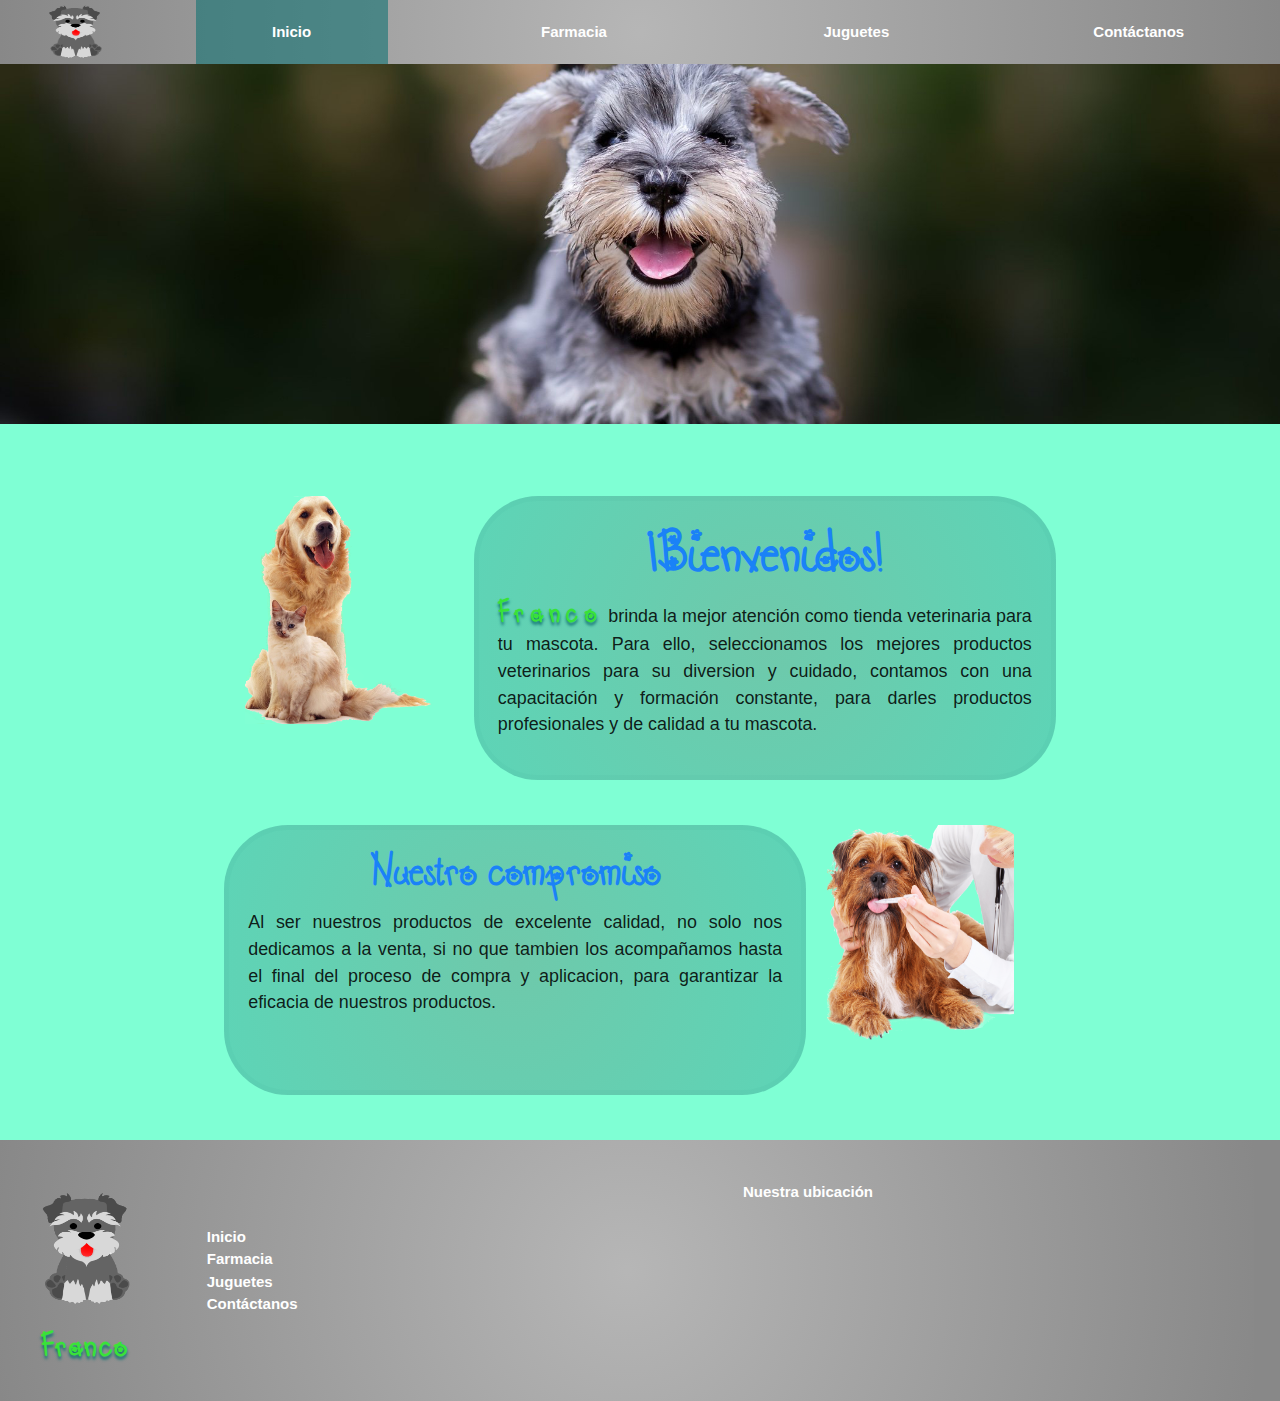
<file: index.html>
<!DOCTYPE html>
<html lang="en">
<head>
  <meta charset="UTF-8">
  <meta name="viewport" content="width=device-width, initial-scale=1.0">
  <title>Franco - Index</title>
  <link href="https://fonts.googleapis.com/icon?family=Material+Icons" rel="stylesheet">
  <link rel="stylesheet" href="https://cdnjs.cloudflare.com/ajax/libs/materialize/1.0.0/css/materialize.min.css">
  <link rel="stylesheet" href="css/styles.css">
  <link rel="icon" href="assets/img/logo.png" type="image/png"/>
</head>
<body>
  <header class="">
      <div class="bannerFooter">
        <nav>
          <div class="logo"></div>
          <a class="active" href="#">Inicio</a>
          <a href="pages/farmacia.html">Farmacia</a>
          <a href="pages/juguetes.html">Juguetes</a>
          <a href="pages/contacto.html">Contáctanos</a>
        </nav>
      </div>
      <div class="ban inicio"></div>
  </header>
  <section class="homePage" id="homePage">
    <div class="sectionContenido">
      <div class="hpIzq"></div>
      <div class="hpCenter">
        <h3>¡Bienvenidos!</h3>
        <p><span>Franco</span> brinda la mejor atención como tienda veterinaria para tu mascota. Para ello, seleccionamos los mejores productos veterinarios para su diversion y cuidado, contamos con una capacitación y formación constante, para darles productos profesionales y de calidad a tu mascota.</p>
      </div>
    </div>
    <div class="sectionContenido">
      <div class="hpCenter">
        <h4>Nuestro compromiso</h4>
        <p>Al ser nuestros productos de excelente calidad, no solo nos dedicamos a la venta, si no que tambien los acompañamos hasta el final del proceso de compra y aplicacion, para garantizar la eficacia de nuestros productos.</p>
      </div>
      <div class="hpDer"></div>
    </div>
  </section>
  <footer>
    <div class="fondo2"><div class="logo"><p>Franco</p></div></div>
    <div class="links">
      <a href="#">Inicio</a>
      <a href="pages/farmacia.html">Farmacia</a>
      <a href="pages/juguetes.html">Juguetes</a>
      <a href="pages/contacto.html">Contáctanos</a>
    </div>
    <div class="ubicacion">
      <p>Nuestra ubicación</p>
      <div class="mapa"><iframe src="https://www.google.com/maps/embed?pb=!1m18!1m12!1m3!1d3283.687147907851!2d-58.43256788459159!3d-34.6120717654476!2m3!1f0!2f0!3f0!3m2!1i1024!2i768!4f13.1!3m3!1m2!1s0x95bcca429815227f%3A0x5d302e497c2cda87!2sR%C3%ADo%20de%20Janeiro%20300%2C%20C1405%20CCB%2C%20Buenos%20Aires!5e0!3m2!1ses-419!2sar!4v1609720701313!5m2!1ses-419!2sar" width="auto" height="auto" frameborder="0" style="border:0;" allowfullscreen="" aria-hidden="false" tabindex="0"></iframe></div>
    </div>
    </footer>
    <script src="https://cdnjs.cloudflare.com/ajax/libs/materialize/1.0.0/js/materialize.min.js"></script>
    <script src="../js/scripts.js"></script>
  </body>
</html>
</file>
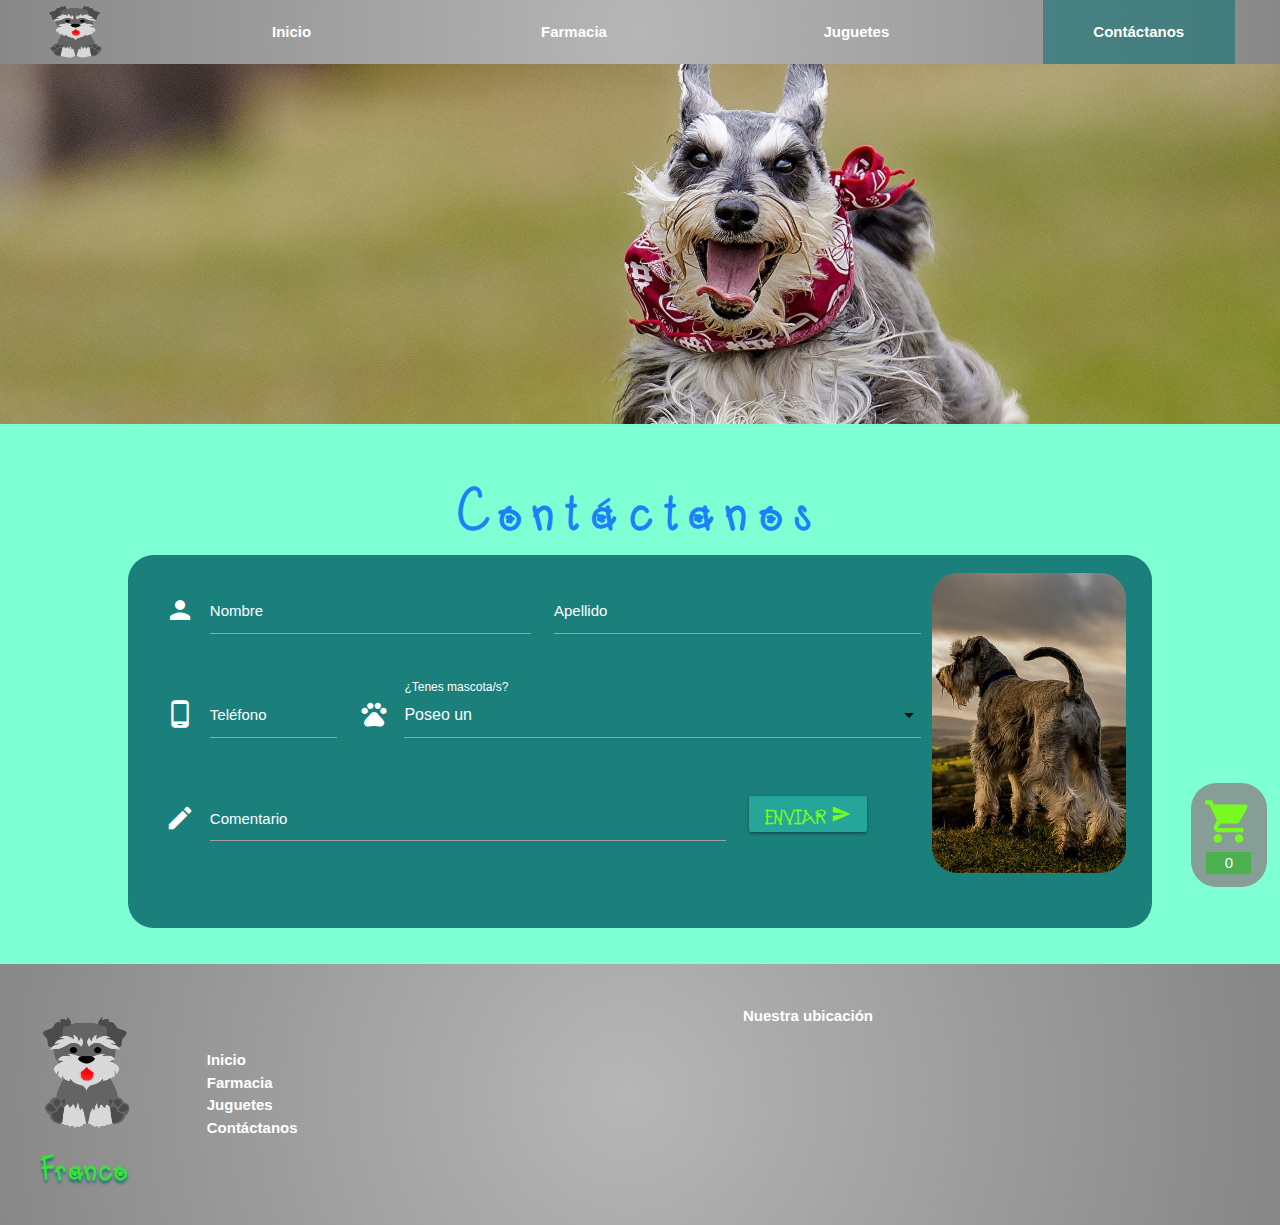
<file: pages/contacto.html>
<!DOCTYPE html>
<html lang="en">
<head>
  <meta charset="UTF-8">
  <meta name="viewport" content="width=device-width, initial-scale=1.0">
  <title>Franco - Contactanos</title>
  <link href="https://fonts.googleapis.com/icon?family=Material+Icons" rel="stylesheet">
  <link rel="stylesheet" href="https://cdnjs.cloudflare.com/ajax/libs/materialize/1.0.0/css/materialize.min.css">
  <link rel="stylesheet" href="../css/styles.css">
  <link rel="icon"   href="../assets/img/logo.png" type="image/png"/>
</head>
<body>
  <header class="">
    <div class="bannerFooter">
      <nav>
        <div class="logo"></div>
        <a href="../index.html">Inicio</a>
        <a href="farmacia.html">Farmacia</a>
        <a href="juguetes.html">Juguetes</a>
        <a class="active" href="#">Contáctanos</a>
      </nav>
    </div>
    <div class="ban contacto"></div>
  </header>
  <section class="contentContacto" id="contacto">
    <h3>Contáctanos</h3>
    <form class="contentForm">
      <div class="row form">
        <div class="col s12">
          <div class="row">
            <div class="input-field col s6">
              <i class="material-icons prefix">person</i>
              <input id="first_name" type="text" class="validate" required>
              <label for="first_name">Nombre</label>
            </div>
            <div class="input-field col s6">
              <input id="last_name" type="text" class="validate" required>
              <label for="last_name">Apellido</label>
            </div>
          </div>
          <div class="row">
            <div class="input-field col s3">
              <i class="material-icons prefix">phone_android</i>
              <input id="phone" type="text" class="validate" required>
              <label for="phone">Teléfono</label>
            </div>
            <div class="input-field col s9 m9">
              <i class="material-icons prefix">pets</i>
              <select id="select" class="icons" multiple>
                <option value="0" disabled selected>Poseo un</option>
                <option value="1" data-icon="../assets/img/gato.png">Gato</option>
                <option value="2" data-icon="../assets/img/perro.png">Perro</option>
                <option value="3" data-icon="../assets/img/otro.png">Otro</option>
              </select>
              <label>¿Tenes mascota/s?</label>
            </div>
          </div>
          <div class="row">
            <div class="input-field col s9">
              <i class="material-icons prefix">mode_edit</i>
              <textarea id="comentario" class="materialize-textarea"></textarea>
              <label for="comentario">Comentario</label>
            </div>
            <div class="input-field col s3">
              <button id="submit" class="waves-effect waves-light btn modal-trigger" type="submit" data-target="modalConfirm">Enviar
              <i class="material-icons">send</i>
              </button>
            </div>
          </div>
        </div>
      </div>
      <div class="imgForm"></div>
    </form>
  </section>
  <div id="modalConfirm" class="modal">
    <div class="modal-content mensajeEnviado">
      <h4>Mensaje Enviado</h4>
      <p>El mensaje de contacto se envio sin problemas. En breve te contactaremos.</p>
      <img src="../assets/img/gracias.jpg" alt="">
    </div>
    <div class="modal-footer">
      <a href="#!" class="modal-close waves-effect btn-flat">Entendido!</a>
    </div>
  </div>
  <div id="modalProducto" class="modal">
    <div class="modal-content">
      <h4>Carrito de compras</h4>
      <div class="contentModalCarro">
        <div>
          <h3>Farmacia</h3>
          <div class="tableMedicinas"></div>
        </div>
        <div class="separacion"></div>
        <div>
          <h3>Juguetes</h3>
          <div class="tableJuguetes"></div>
        </div>
      </div>
      <div class="totalCarro"></div>
      <a id="finalizarCompra" onclick="finishBuy()" class="btn green waves-effect">Finalizar compra</a>
    </div>
    <div class="modal-footer">
      <a id="vaciarCarro" class="modal-close waves-effect btn-flat">Vaciar Carro</a>
      <a class="modal-close waves-effect btn-flat">Cerrar</a>
    </div>
  </div>
  <div class="shop">
    <a id="car" class="waves-effect waves-light modal-trigger" data-target="modalProducto">
      <i class="material-icons">shopping_cart</i>
    </a>
    <span id="shopCar" class="badge green"></span>
  </div>
  <footer>
    <div class="fondo2"><div class="logo"><p>Franco</p></div></div>
    <div class="links">
      <a href="../index.html">Inicio</a>
      <a href="farmacia.html">Farmacia</a>
      <a href="juguetes.html">Juguetes</a>
      <a href="#">Contáctanos</a>
    </div>
    <div class="ubicacion">
      <p>Nuestra ubicación</p>
      <div class="mapa"><iframe src="https://www.google.com/maps/embed?pb=!1m18!1m12!1m3!1d3283.687147907851!2d-58.43256788459159!3d-34.6120717654476!2m3!1f0!2f0!3f0!3m2!1i1024!2i768!4f13.1!3m3!1m2!1s0x95bcca429815227f%3A0x5d302e497c2cda87!2sR%C3%ADo%20de%20Janeiro%20300%2C%20C1405%20CCB%2C%20Buenos%20Aires!5e0!3m2!1ses-419!2sar!4v1609720701313!5m2!1ses-419!2sar" width="auto" height="auto" frameborder="0" style="border:0;" allowfullscreen="" aria-hidden="false" tabindex="0"></iframe></div>
    </div>
    </footer>
  <script src="https://code.jquery.com/jquery-2.1.4.min.js"></script>
  <script src="https://cdnjs.cloudflare.com/ajax/libs/materialize/1.0.0/js/materialize.min.js"></script>
  <script src="../js/scripts.js"></script>
</body>
</html>
</file>
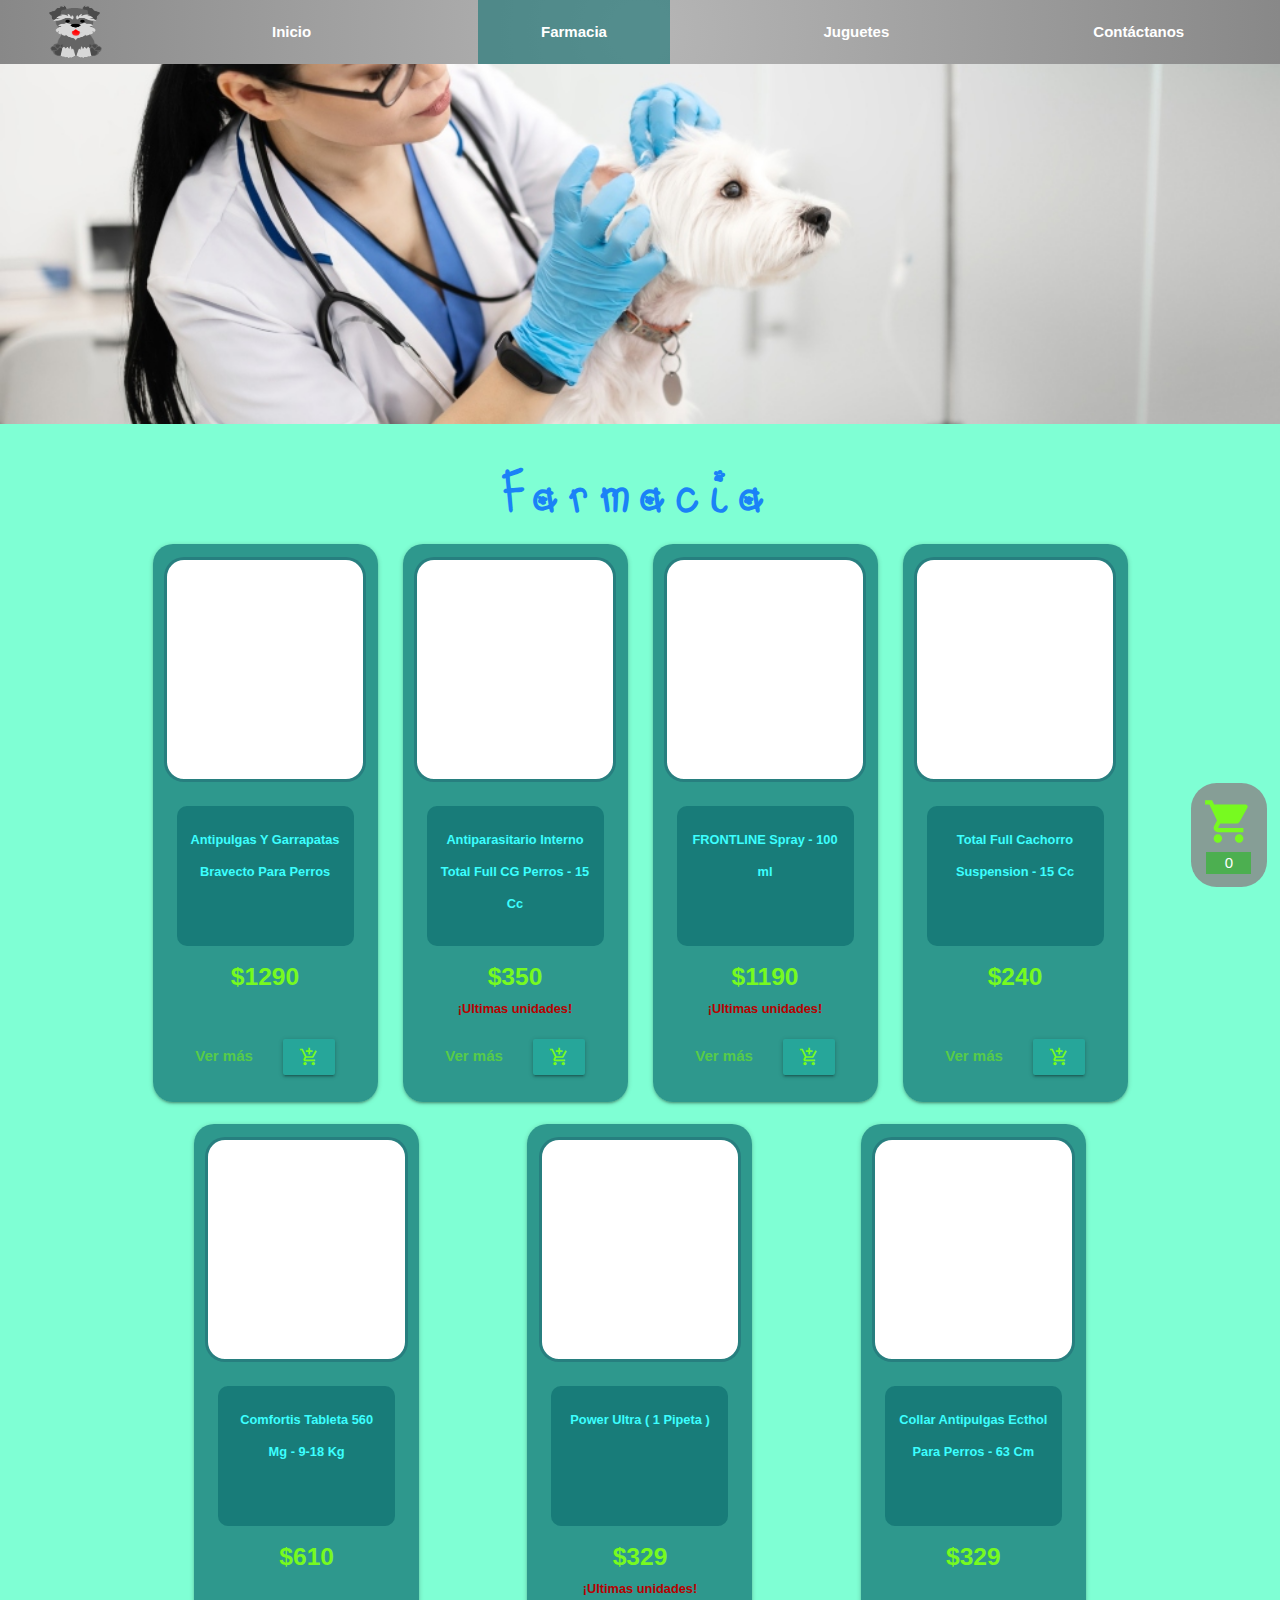
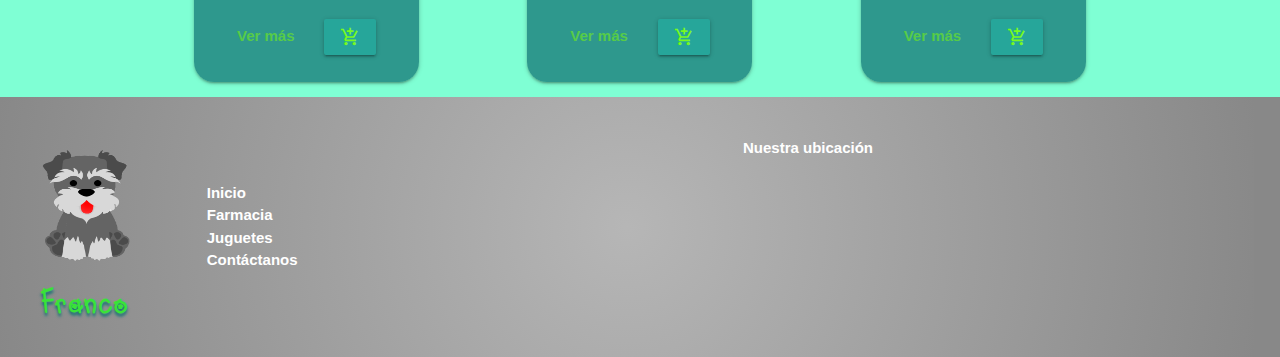
<file: pages/farmacia.html>
<!DOCTYPE html>
<html lang="en">
<head>
  <meta charset="UTF-8">
  <meta name="viewport" content="width=device-width, initial-scale=1.0">
  <title>Franco - Farmacia</title>
  <link href="https://fonts.googleapis.com/icon?family=Material+Icons" rel="stylesheet">
  <link rel="stylesheet" href="https://cdnjs.cloudflare.com/ajax/libs/materialize/1.0.0/css/materialize.min.css">
  <link rel="stylesheet" href="../css/styles.css">
  <link rel="icon"   href="../assets/img/logo.png" type="image/png"/>
</head>
<body>
  <header class="">
    <div class="bannerFooter">
      <nav>
        <div class="logo"></div>
        <a href="../index.html">Inicio</a>
        <a class="active" href="#">Farmacia</a>
        <a href="juguetes.html">Juguetes</a>
        <a href="contacto.html">Contáctanos</a>
      </nav>
    </div>
    <div class="ban farmacia"></div>
</header>
  <section class="contentArticles" id="farmacia">
    <h3>Farmacia</h3>
    <div id="vistaArticulos" class="viewArticles"></div>
  </section>
  <div id="modalProducto" class="modal">
    <div class="modal-content">
      <h4>Carrito de compras</h4>
      <div class="contentModalCarro">
        <div>
          <h3>Farmacia</h3>
          <div class="tableMedicinas"></div>
        </div>
        <div class="separacion"></div>
        <div>
          <h3>Juguetes</h3>
          <div class="tableJuguetes"></div>
        </div>
      </div>
      <div class="totalCarro"></div>
      <a id="finalizarCompra" onclick="finishBuy()" class="btn green waves-effect">Finalizar compra</a>
    </div>
    <div class="modal-footer">
      <a id="vaciarCarro" class="modal-close waves-effect btn-flat">Vaciar Carro</a>
      <a class="modal-close waves-effect btn-flat">Cerrar</a>
    </div>
  </div>
  <div class="shop">
    <a id="car" class="waves-effect waves-light modal-trigger" data-target="modalProducto">
      <i class="material-icons">shopping_cart</i>
    </a>
    <span id="shopCar" class="badge green"></span>
  </div>
  <footer>
    <div class="fondo2"><div class="logo"><p>Franco</p></div></div>
    <div class="links">
      <a href="../index.html">Inicio</a>
      <a href="#">Farmacia</a>
      <a href="juguetes.html">Juguetes</a>
      <a href="contacto.html">Contáctanos</a>
    </div>
    <div class="ubicacion">
      <p>Nuestra ubicación</p>
      <div class="mapa"><iframe src="https://www.google.com/maps/embed?pb=!1m18!1m12!1m3!1d3283.687147907851!2d-58.43256788459159!3d-34.6120717654476!2m3!1f0!2f0!3f0!3m2!1i1024!2i768!4f13.1!3m3!1m2!1s0x95bcca429815227f%3A0x5d302e497c2cda87!2sR%C3%ADo%20de%20Janeiro%20300%2C%20C1405%20CCB%2C%20Buenos%20Aires!5e0!3m2!1ses-419!2sar!4v1609720701313!5m2!1ses-419!2sar" width="auto" height="auto" frameborder="0" style="border:0;" allowfullscreen="" aria-hidden="false" tabindex="0"></iframe></div>
    </div>
    </footer>
  <script src="https://cdnjs.cloudflare.com/ajax/libs/materialize/1.0.0/js/materialize.min.js"></script>
  <script src="../js/scripts.js"></script>
</body>
</html>
</file>
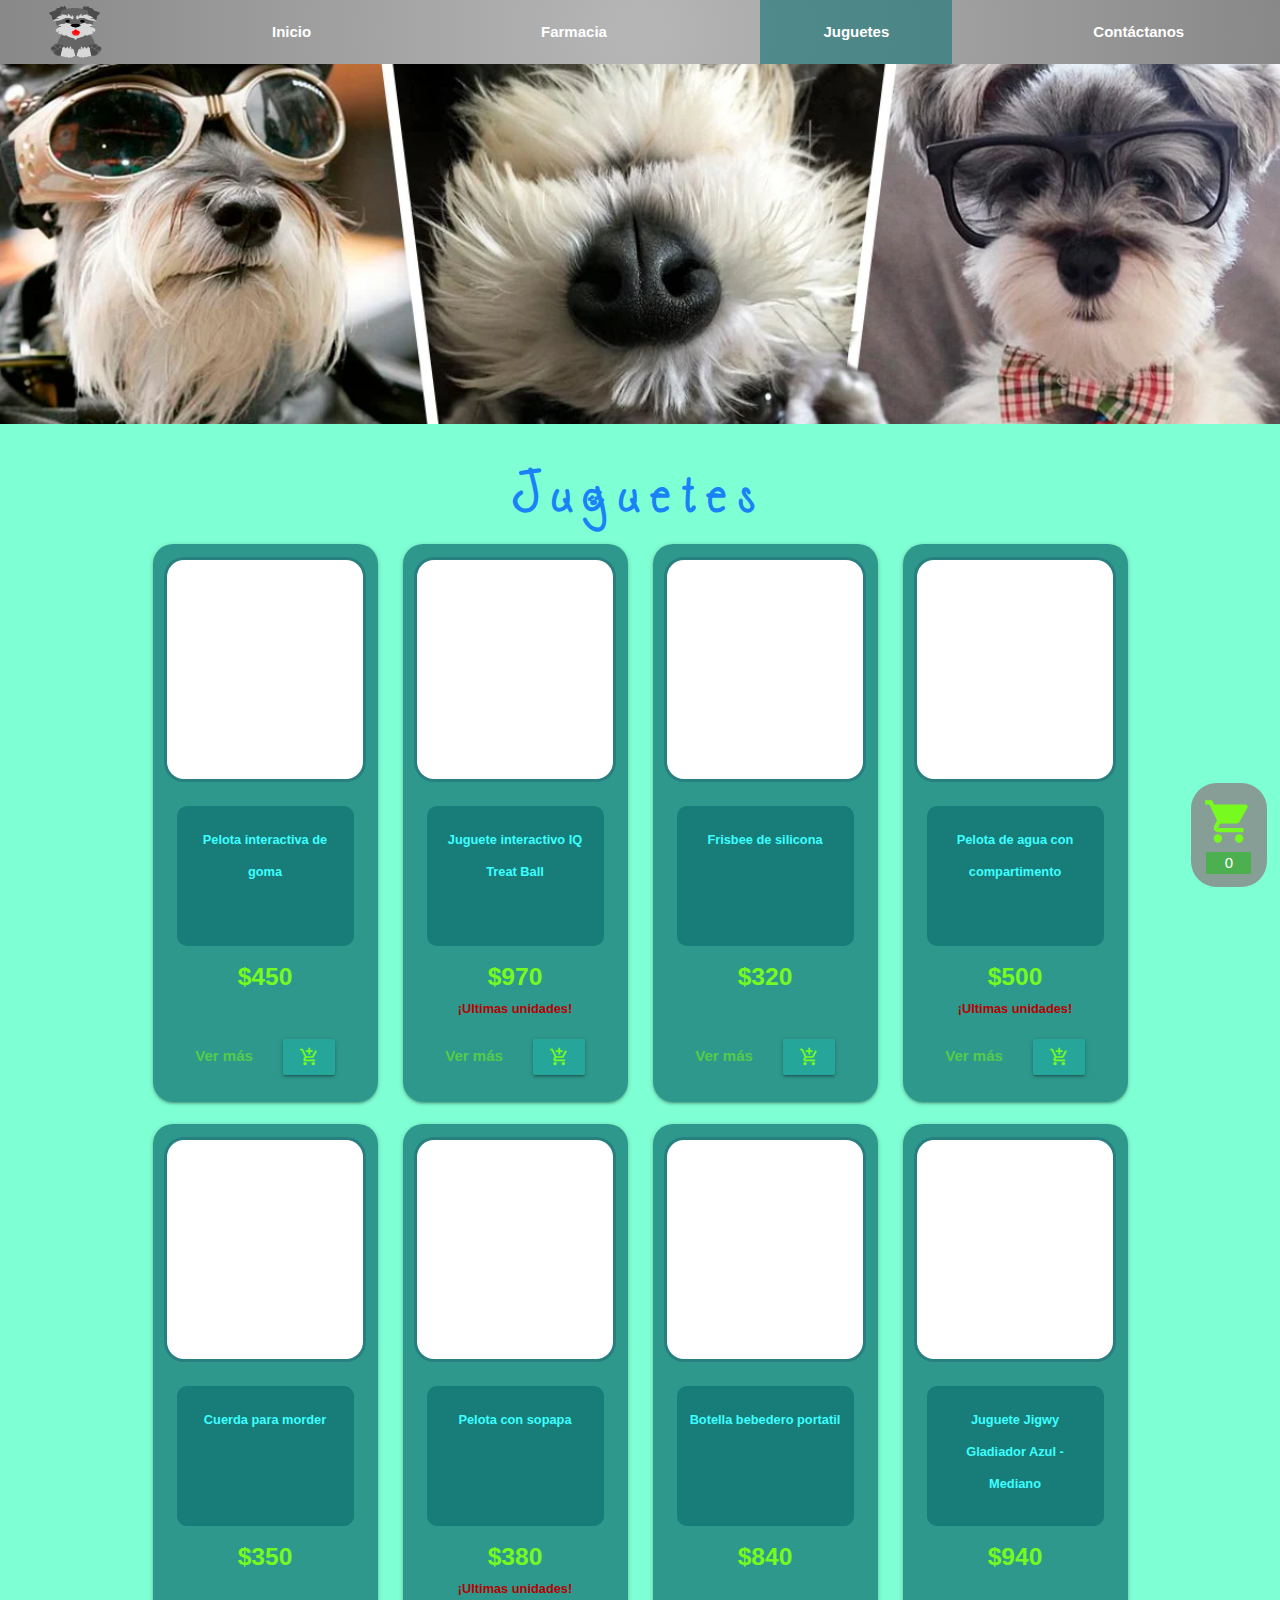
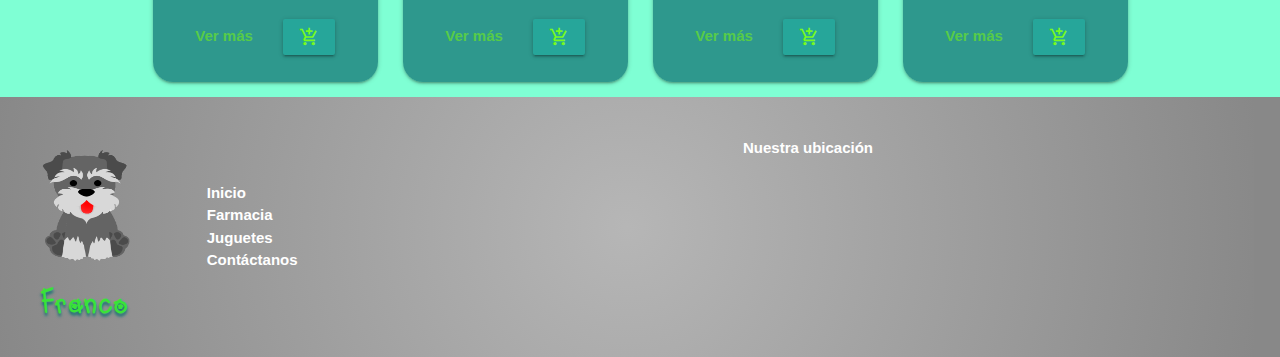
<file: pages/juguetes.html>
<!DOCTYPE html>
<html lang="en">
<head>
  <meta charset="UTF-8">
  <meta name="viewport" content="width=device-width, initial-scale=1.0">
  <title>Franco - Juguetes</title>
  <link href="https://fonts.googleapis.com/icon?family=Material+Icons" rel="stylesheet">
  <link rel="stylesheet" href="https://cdnjs.cloudflare.com/ajax/libs/materialize/1.0.0/css/materialize.min.css">
  <link rel="stylesheet" href="../css/styles.css">
  <link rel="icon" href="../assets/img/logo.png" type="image/png"/>
</head>
<body>
  <header class="">
    <div class="bannerFooter">
      <nav>
        <div class="logo"></div>
        <a href="../index.html">Inicio</a>
        <a href="farmacia.html">Farmacia</a>
        <a class="active" href="#">Juguetes</a>
        <a href="contacto.html">Contáctanos</a>
      </nav>
    </div>
    <div class="ban juguetes"></div>
</header>
  <section class="contentArticles" id="juguetes">
    <h3>Juguetes</h3>
    <div id="vistaArticulos" class="viewArticles"></div>
  </section>
  <div id="modalProducto" class="modal">
    <div class="modal-content">
      <h4>Carrito de compras</h4>
      <div class="contentModalCarro">
        <div>
          <h3>Farmacia</h3>
          <div class="tableMedicinas"></div>
        </div>
        <div class="separacion"></div>
        <div>
          <h3>Juguetes</h3>
          <div class="tableJuguetes"></div>
        </div>
      </div>
      <div class="totalCarro"></div>
      <a id="finalizarCompra" onclick="finishBuy()" class="btn green waves-effect">Finalizar compra</a>
    </div>
    <div class="modal-footer">
      <a id="vaciarCarro" class="modal-close waves-effect btn-flat">Vaciar Carro</a>
      <a class="modal-close waves-effect btn-flat">Cerrar</a>
    </div>
  </div>
  <div class="shop">
    <a id="car" class="waves-effect waves-light modal-trigger" data-target="modalProducto">
      <i class="material-icons">shopping_cart</i>
    </a>
    <span id="shopCar" class="badge green"></span>
  </div>
  <footer>
    <div class="fondo2"><div class="logo"><p>Franco</p></div></div>
    <div class="links">
      <a href="../index.html">Inicio</a>
      <a href="farmacia.html">Farmacia</a>
      <a href="#">Juguetes</a>
      <a href="contacto.html">Contáctanos</a>
    </div>
    <div class="ubicacion">
      <p>Nuestra ubicación</p>
      <div class="mapa"><iframe src="https://www.google.com/maps/embed?pb=!1m18!1m12!1m3!1d3283.687147907851!2d-58.43256788459159!3d-34.6120717654476!2m3!1f0!2f0!3f0!3m2!1i1024!2i768!4f13.1!3m3!1m2!1s0x95bcca429815227f%3A0x5d302e497c2cda87!2sR%C3%ADo%20de%20Janeiro%20300%2C%20C1405%20CCB%2C%20Buenos%20Aires!5e0!3m2!1ses-419!2sar!4v1609720701313!5m2!1ses-419!2sar" width="auto" height="auto" frameborder="0" style="border:0;" allowfullscreen="" aria-hidden="false" tabindex="0"></iframe></div>
    </div>
    </footer>
  <script src="https://cdnjs.cloudflare.com/ajax/libs/materialize/1.0.0/js/materialize.min.js"></script>
  <script src="../js/scripts.js"></script>
</body>
</html>
</file>
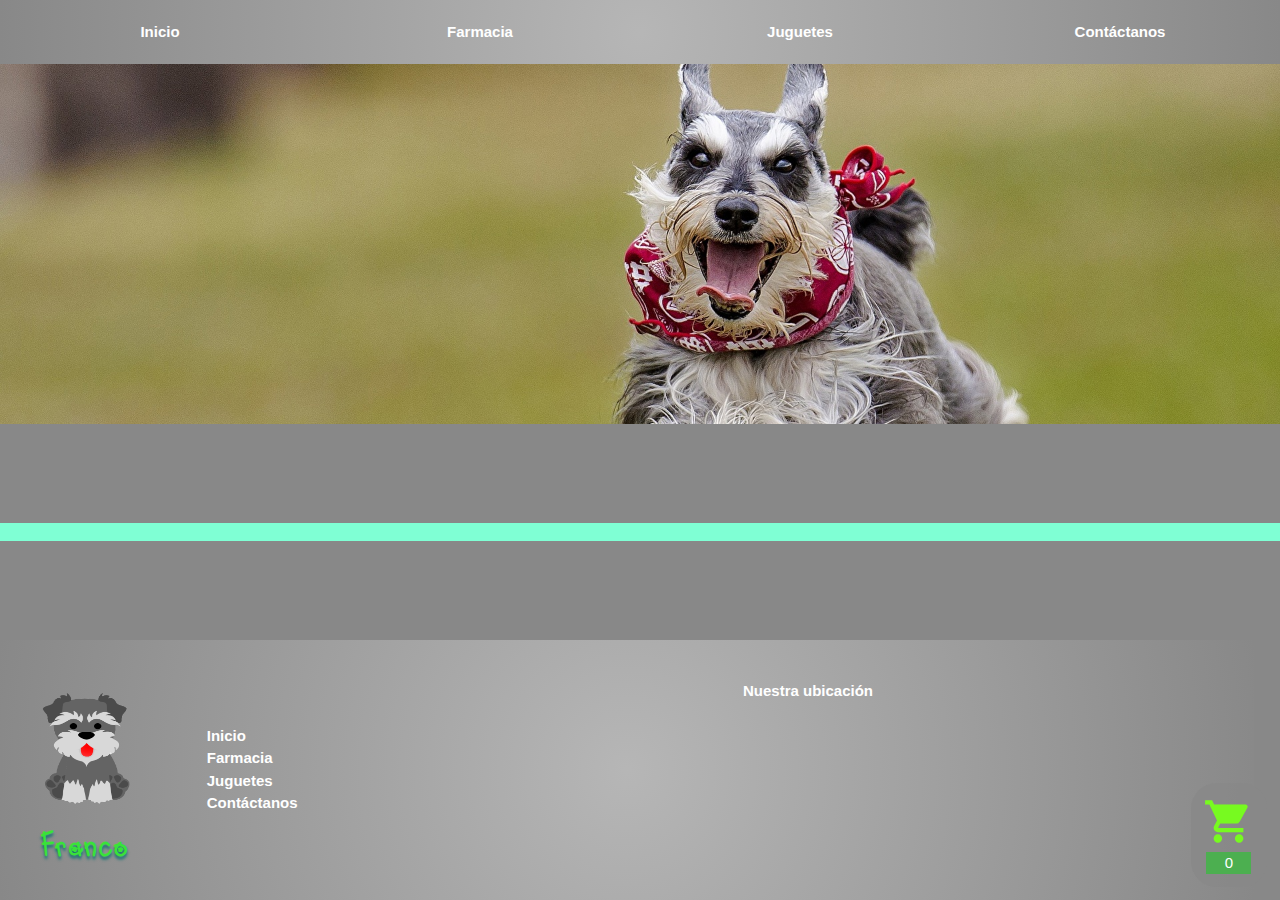
<file: pages/viewArticles.html>
<!DOCTYPE html>
<html lang="en">
<head>
  <meta charset="UTF-8">
  <meta name="viewport" content="width=device-width, initial-scale=1.0">
  <title>Franco - Articulo</title>
  <link href="https://fonts.googleapis.com/icon?family=Material+Icons" rel="stylesheet">
  <link rel="stylesheet" href="https://cdnjs.cloudflare.com/ajax/libs/materialize/1.0.0/css/materialize.min.css">
  <link rel="stylesheet" href="../css/styles.css">
  <link rel="icon"   href="../assets/img/logo.png" type="image/png"/>
</head>
<body>

  <header class="">
    <div class="bannerFooter">
      <nav>
        <a href="../index.html">Inicio</a>
        <a id="farma" href="farmacia.html">Farmacia</a>
        <a id="jugue" href="juguetes.html">Juguetes</a>
        <a href="contacto.html">Contáctanos</a>
      </nav>
    </div>
    <div class="ban contacto"></div>
  </header>
  <section id="articleMore">
    <div id="vistaArticulos" class="viewArticle"></div>
  </section>
  <div id="modalConfirm" class="modal">
    <div class="modal-content">
      <h4>Se ha agregado el producto!</h4>
      <p>Se agrego el articulo sin inconvenientes.</p>
    </div>
    <div class="modal-footer">
      <a href="#!" class="modal-close waves-effect btn-flat">Perfecto!</a>
    </div>
  </div>
  <div id="modalProducto" class="modal">
    <div class="modal-content">
      <h4>Carrito de compras</h4>
      <div class="contentModalCarro">
        <div>
          <h3>Farmacia</h3>
          <div class="tableMedicinas"></div>
        </div>
        <div class="separacion"></div>
        <div>
          <h3>Juguetes</h3>
          <div class="tableJuguetes"></div>
        </div>
      </div>
      <div class="totalCarro"></div>
      <a id="finalizarCompra" onclick="finishBuy()" class="btn green waves-effect">Finalizar compra</a>
    </div>
    <div class="modal-footer">
      <a id="vaciarCarro" class="modal-close waves-effect btn-flat">Vaciar Carro</a>
      <a class="modal-close waves-effect btn-flat">Cerrar</a>
    </div>
  </div>
  <div class="shop">
    <a id="car" class="waves-effect waves-light modal-trigger" data-target="modalProducto">
      <i class="material-icons">shopping_cart</i>
    </a>
    <span id="shopCar" class="badge green"></span>
  </div>
  <footer>
    <div class="fondo2"><div class="logo"><p>Franco</p></div></div>
    <div class="links">
      <a href="../index.html">Inicio</a>
      <a href="farmacia.html">Farmacia</a>
      <a href="juguetes.html">Juguetes</a>
      <a href="contacto.html">Contáctanos</a>
    </div>
    <div class="ubicacion">
      <p>Nuestra ubicación</p>
      <div class="mapa"><iframe src="https://www.google.com/maps/embed?pb=!1m18!1m12!1m3!1d3283.687147907851!2d-58.43256788459159!3d-34.6120717654476!2m3!1f0!2f0!3f0!3m2!1i1024!2i768!4f13.1!3m3!1m2!1s0x95bcca429815227f%3A0x5d302e497c2cda87!2sR%C3%ADo%20de%20Janeiro%20300%2C%20C1405%20CCB%2C%20Buenos%20Aires!5e0!3m2!1ses-419!2sar!4v1609720701313!5m2!1ses-419!2sar" width="auto" height="auto" frameborder="0" style="border:0;" allowfullscreen="" aria-hidden="false" tabindex="0"></iframe></div>
    </div>
    </footer>
  <script src="https://cdnjs.cloudflare.com/ajax/libs/materialize/1.0.0/js/materialize.min.js"></script>
  <script src="../js/scripts.js"></script>
</body>
</html>
</file>
<file: css/styles.css>
/*Fuente*/
@font-face{
  font-family: animal;
  src: url('../assets/fonts/Austie.ttf');
}
/*Maqueta*/
body{
  display: flex;
  flex-direction: column;
  justify-content: space-between;
  height: 100vh;
  background:rgb(136, 136, 136);
}
header{
  display: flex;
  flex-direction: column;
}
header h1{
  color:lightgreen;
  -webkit-background-clip: text;
  -moz-background-clip: text;
  background-clip: text;
  text-shadow: 0px 3px 3px rgb(255, 255, 255);
  font-family: animal;
  font-size: 4vw;
  letter-spacing: 1.2vw;
  margin-top: 15vh;
  background: -webkit-radial-gradient(circle,rgba(75, 75, 75,0.479),rgba(17, 114, 114, 0.479));
  border-radius: 1vw;
  padding: .8vw 0 .8vw .8vw
}
.ban{
  width: 100vw;
  height: 40vh;
  background-repeat: no-repeat;
  background-size: cover;
}
.bannerFooter{
  display: flex;
  justify-content: space-between;
  align-items:center;
}
nav{
  display: flex;
  align-items: center;
  justify-content: space-around;  /* fallback */
  background-image: url('../assets/img/b1.jpg');
  background-repeat: repeat-y;
  background: -webkit-radial-gradient(circle,rgba(228, 228, 228, 0.5),rgba(136, 136, 136, 0.5));
}
nav a{
  font-weight: bold;
  min-width: 15%;
  text-align: center;
}
nav a:hover{
  background-color: rgba(75, 75, 75, 0.712);
  transition: .7s ease;
}
nav a:focus{
  background-color:rgba(17, 114, 114, 0.596);
  transition: .7s ease;
}
.active{
  background-color:rgba(17, 114, 114, 0.596);
}
.space{
  width: 20px;
}
.logo{
  min-width: 60px;
  min-height: 60px;
  max-width: 100px;
  max-height: 120px;
  border: 3px solid rgba(75, 75, 75, 0);
  background-image: url('../assets/img/logo.png');
  background-size: 100% 100%;
  background-repeat: no-repeat;
  background-position: center;
}
.logo p{
  -webkit-background-clip: text;
  -moz-background-clip: text;
  background-clip: text;
  text-shadow: 0px 3px 3px rgb(17, 114, 114);
  font-family: animal;
  font-weight: bold;
  letter-spacing: .2vw;
  text-align: center;
  margin-top: 15vh;
  color:rgb(57, 226, 57);
}
.fondo{
  border: 3px solid rgba(75, 75, 75, 0);
  height: 125%;
  padding:1.5vw ;
  background:rgba(136, 136, 136, 0.87);
  border-radius: 3.5vw;
}
section, footer{
  width: 100%;
  padding: 2vh 0 0 0;
  background-color: aquamarine;
}
.contentArticles h3,.contentContacto h3{
  font-family: animal;
  text-align: center;
  font-weight: bold;
  letter-spacing: 1vw;
  color: #1a82f7;
}
/*Fin maqueta*/
/*Banners*/
.inicio{
  background-image: url('../assets/img/b1.jpg'); 
}
.farmacia{
  background-image: url('../assets/img/b2.jpg');
}
.juguetes{
  background-image: url('../assets/img/b3.webp');
}
.contacto{
  background-image: url('../assets/img/b4.jpg');
}
/*Fin Banners*/
/*index*/
.homePage{
  display: flex;
  flex-direction:column;
  align-items: center;
  text-align: center;
  padding-top: 8vh;
}
.sectionContenido{
  display: flex;
  justify-content: space-around;
  align-items: center;
  margin-bottom: 5vh;
  min-height: 30vh;
}
.hpIzq,.hpDer{
  background-image: url('../assets/img/imgIzq2.png');
  width: 25vw;
  height: 100%;
  background-repeat: no-repeat;
  background-size:90% 80%;
  background-color: aquamarine;
  border-radius: 50px;
  margin: 0 2.5%;
}
.hpCenter{
  width: 40vw;
  height: 100%;
  flex:2 0 70%;
  background: -webkit-radial-gradient(circle,rgba(75, 75, 75, 0.3),rgba(17, 114, 114, 0.3));
  border:5px solid rgba(17, 114, 114, 0.034);
  border-radius: 5vw;
  padding: 0 1.5vw 1.5vw 1.5vw;
}
.hpCenter h3,.hpCenter h4{
  font-family: animal;
  font-weight: bold;
  color: #1a82f7;
}
.hpCenter p{
  text-align: justify;
}
.hpCenter span{
  color: rgb(57, 226, 57);
  text-shadow: 0px 3px 3px rgb(17, 114, 114);
  font-size: 1.8vw;
  font-weight: bold;
  letter-spacing: .5vw;
  font-family: animal;
}
.hpDer{
  background-image: url('../assets/img/hpDer.png');
}
/*fin index*/
/*farmacia & juguetes*/
.contentFarmacia{
  display: flex;
  flex-direction: column;
  align-items: center;
}
.viewArticles{
  display: flex;
  flex-wrap: wrap;
  justify-content: space-around;
  max-width: 1000px;
  margin: auto;
}
.card{
  background-color: rgba(17, 114, 114, 0.733);
  width: 225px;
  border-radius: 20px;
  padding-top: 1vw;
}
.card .img{
  background-size: 90% 90%;
  background-repeat: no-repeat;
  background-position: center;
  margin: auto;
  width: 90%;
  height: 25vh;
  background-color: white;
  border-radius: 20px;
  border: 3px solid rgba(17, 114, 114, 0.904);
}
.card .img:hover{
  opacity: .5;
  transition: 1.5s ease;
  border-radius: 2vw;
}
.card span{
  font-weight: bold !important;
  background-color:  rgba(17, 114, 114, 0.753);
  border-radius: 10px;
  color: rgb(60, 255, 255);
}
.span>span{
  min-height: 140px;
  text-align: center;
  padding: 2vh 1vw;
}
.card a{
  color: rgba(128, 255, 0, 0.514);
  font-weight: bold;
}
.card h5{
  color:  rgb(119, 250, 32);
  font-weight: bold;
  text-align: center;
}
.hidden{
  display: none;
}
.card-reveal{
  display: flex;
  justify-content: space-around;
}
.finalCard{
  display: flex;
  flex-direction: column;
  align-items: center;
}
.fcEnd a{
  margin: .25vw 1vw;
}
.ultimasUnidades{
  height: 4vh;
}
/*fin farmacia & juguetes*/
/*SuperCart - Vista de articulo completo*/
.superCard{
  display: flex;
  width: 80vw;
  margin: 5vh;
  background-color: rgba(17, 114, 114, 0.733);
  border-radius: 20px;
  text-align: center;
}
.superCard .img{
  background-size: 90% 90%;
  background-repeat: no-repeat;
  background-position: center;
  width: 45vw;
  background-color: white;
  border-radius: 20px;
  border: 3px solid rgba(17, 114, 114, 0.904);
}
.superCard .span{
  max-width: 50vw;
  margin: 0 auto
}
.superCard .span span{
  flex:1 0 20%;
  font-size: 2vw;
  color: rgb(60, 255, 255);
  font-weight: bold;
}
.superCard .span p{
  padding:0 5vh;
  font-size: 1.5vw;
  text-align: center;
  color: white;
}
.superCard .span h5{
  font-size: 2.5vw;
  color:  rgb(119, 250, 32);
}
.finalCard span{
  color: rgb(185, 0, 0) !important;
  background-color: rgba(0,0,0,0);
}
.sfCard{
  display: flex;
  align-items: center;
  margin-bottom: 2.5vh;
}
.sfCard a{
  margin: .25vw 1vw;
}
/*final superCard*/
/*contacto*/
.contentContacto{
  padding: 4vh;
}
.contentForm{
  margin: auto;
  min-width: 620px;
  width: 80vw;
  display: flex;
  justify-content: space-around;
  padding: 2vh 2vw;
  background-color:rgba(17, 114, 114, 0.904);
  border-radius: 2vw;
}
.contentForm label,.contentForm input, .input-field{
 color: white !important;
 background-color: rgba(255, 255, 255, 0);
}
.imgForm{
  background-image: url('../assets/img/contactanos.jpg');
  background-size: cover;
  background-position: 20%;
  background-repeat: no-repeat;
  min-width: 150px;
  width: 20vw;
  height: 300px;
  border-radius: 2vw;
}
.form{
  min-width: 450px;
  width: 80vw;
}
.select-wrapper ul{
  color: white;
  background-color: rgb(17, 114, 114) !important;
}
.form textarea{
  color: white;
}
.modal{
  background-color:  rgb(17, 114, 114);
  color: white;
  border-radius: 2vw;
}
.modal-footer{
  background-color:  rgba(31, 179, 179, 0.815) !important;
  font-weight: bold;
}
.modal a{
  color: white;
}
.modal-trigger{
  font-family: animal;
  font-weight: bold;
  color: rgb(119, 250, 32) !important;
}
.mensajeEnviado{
 display: flex;
 flex-direction: column;
 align-items: center;
}
.mensajeEnviado img{
  width: 25vw;
  height: 15vw;
  border-radius: 2vw;
}
/*fin contacto*/
/*Shop*/
.shop{
  display: flex;
  flex-direction: column;
  align-items: center;
  justify-content: center;
  height: max-content;
  width: max-content;
  padding: 1vw;
  border-radius: 2vw;
  background-color:rgba(136, 136, 136, 0.815);
  position: fixed;
  right: 1vw;
  bottom: 1vw;
  z-index: 1;
}
.shop i{
  font-size: 4vw;
  border-radius: 3vw;
}
.badge{
 margin: 0 !important;
 color: white !important;
}
.toast{
  font-weight: bold;
  background-color:rgba(31, 179, 179, 0.925)
}
.modal-content{
  height: 100%;
}
.modal-content h4{
  color: rgb(119, 250, 32);
  font-weight: bold;
}
#modalProducto{
  width: 90vw !important;
  text-align: center;
}
.contentModalCarro{
  padding: 2vw;
  display: flex;
  justify-content: space-around;
  align-items: flex-start;
  text-align: center;
}
.tableMedicinas, .tableJuguetes{
  background-color: rgba(0, 214, 214, 0.384);
  padding: .5vw;
  border-radius: 2vw;
  font-weight: bold;
  margin: .4vw;
}
.tableMedicinas td,.tableMedicinas th, .tableJuguetes td, .tableJuguetes th{
  text-align: left;
}
.tableMedicinas th,.tableJuguetes th{
  color: #01ffe6;
}
.contentModalCarro .precio{
  color: rgb(119, 250, 32);
}
.separacion{
  width: 2vw;
}
.viewMinArticle,.viewMinCant{
  display:flex;
  justify-content: start;
  align-items: center;
}
.viewMinCant p{
  cursor: pointer;
  color: white;
}
.viewMinArticleImg{
  min-width: 80px;
  min-height: 80px;
  width: 8vw;
  height: 8vw;
}
.viewMinArticleImgView{
  width: 100%;
  height: 100%;
  background-repeat: no-repeat;
  background-size: 100%;
  background-position: center;
  border-radius: 100%;
  background-color: white;
}
.viewMinArticleName{
  font-size: 14px;
  padding-left: 1vw;
}
.viewMinCantText{
  display: flex;
  justify-content: center;
  align-items: center;
  color: rgb(2, 226, 2);
  font-size: 20px;
  background-color: white;
  min-width: 35px;
  min-height: 35px;
  border-radius: 10vw;
  margin: 0 .5vw 0 .5vw;
}
.editCant{
  font-size: 32px;
  font-weight: bold;
}
.addCant:hover{
  color: rgb(2, 226, 2);
  transition: 1s ease;
}
.deductCant:hover{
  color: rgb(226, 2, 2);
  transition: 1s ease;
}
/*Fin Shop*/
/*Gracias*/
.gracias{
  display: flex;
  flex-direction: column;
  justify-content: space-around;
  align-items: center;
  background-color: white;
  padding-bottom: 5vh;
}
/*Fin gracias*/
/*footer*/
footer{
  background-color: rgba(17, 114, 114, 0.904);
  display: flex;
  justify-content: space-around;
  align-items: center;
  width: 98vw;
  padding: 2vw;
  text-align: center;
  background: -webkit-radial-gradient(circle,rgba(228, 228, 228, 0.5),rgba(136, 136, 136, 0.5));
}
footer p{
  color: white;
  font-weight: bold;
}
.fondo2{
  text-align: center;
  padding: 1vw;
  height: 90%;
  border-radius: 3.5vw;
}
.ubicacion{
  flex:1 2 70%;
}
.links{
  flex: 1 0 20%;
  display: flex;
  flex-direction: column;
  align-items: flex-start;
  padding-left: 5%;
}
.links a,.links a:link,.links a:visited {
  text-decoration: none;
  outline:none;
  color: white;
  font-weight: bold;
}
.links a:hover{
  color: rgb(119, 250, 32) 
}
.links a:focus{
  color: rgb(83, 173, 22) 
}
.mapa{
  height: 100%;
  width: 100%;
}
.mapa iframe{
  height: 100%;
  width: 100%;
  border:5px solid transparent;
  border-color:rgba(3, 56, 14, 0.151);
  border-radius: 50px;
}
/*fin footer*/
/*Retoques*/
@media(max-width:677px){
  .logo p{
    font-size: 4vw;
  }
  .fondo{
    height: 140%;
  }
  .card span{
    font-size: 2.4vw !important;
  }
  .hpCenter h3,.hpCenter h4,.hpCenter span{
    font-size: 4vw !important;
  }
  .hpCenter p{
    font-size: 2.5vw;
  }
}
@media (min-width:678px) and (max-width:991px){
  .logo p{
    font-size: 3vw;
  }
  .card span{
    font-size: 1.8vw !important;
  }
  .hpCenter h3,.hpCenter h4,.hpCenter span{
    font-size: 3vw !important;
  }
  .hpCenter p{
    font-size: 1.7vw;
  }
}
@media (min-width:992px) and (max-width:1199px){
  .logo p{
    font-size: 2.5vw;
  }
  .card span{
    font-size: 1.4vw !important;
  }
  .hpCenter h3,.hpCenter h4,.hpCenter span{
    font-size: 3vw !important;
  }
  .hpCenter p{
    font-size: 1.5vw;
  }
}
@media (min-width:1200px){
  .ban{
    background-size: cover;
  }
  .logo p{
    font-size: 2vw;
  }
  .card span{
    font-size: 1vw !important;
  }
  .hpCenter p{
    font-size: 1.4vw;
  }
}
.inicio{
  background-position-y: 15%
}
.juguetes{
  background-position-y: 25%
}
.farmacia{
  background-position-y: 55%
}
.contacto{
  background-position-y: 30%
}
</file>
